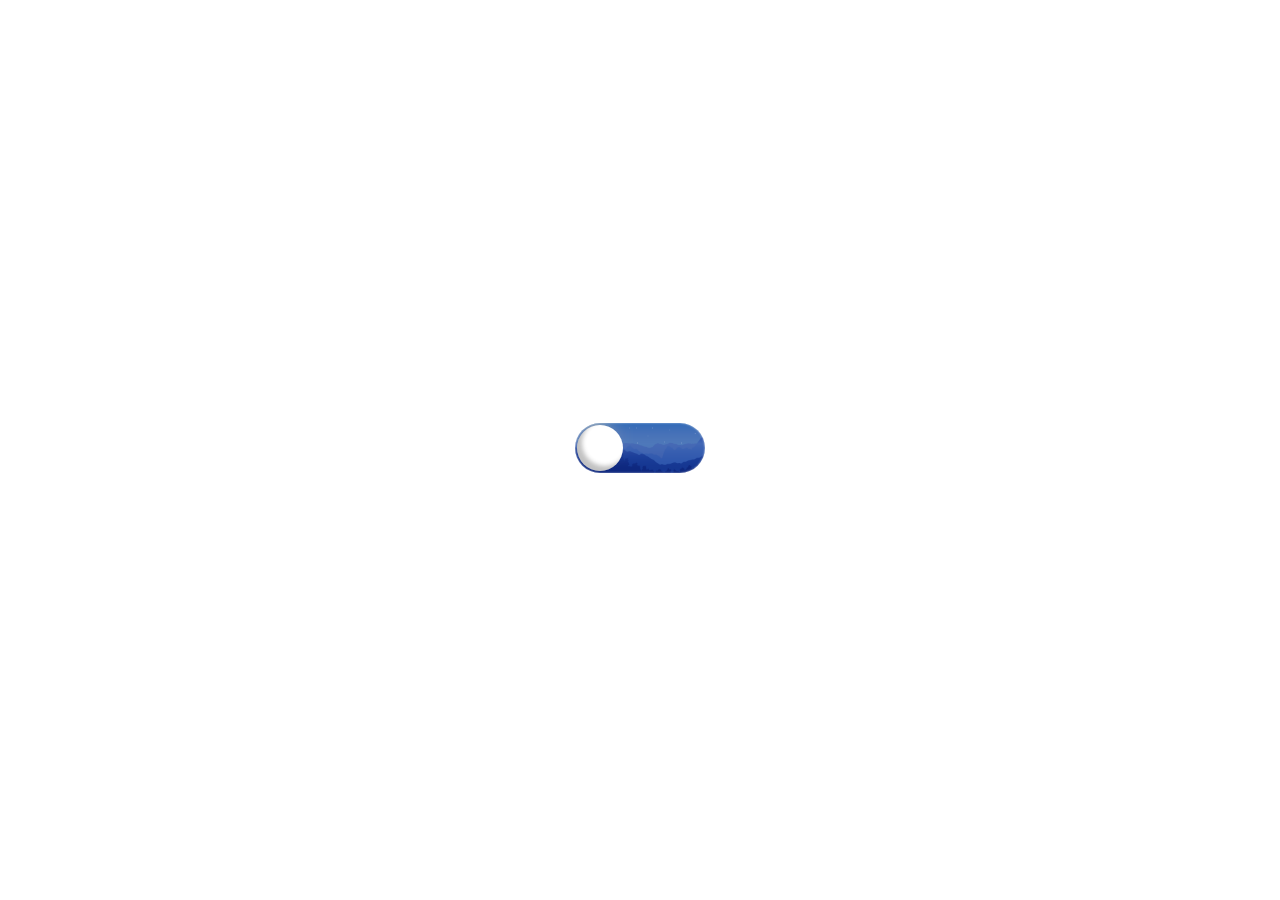
<file: Martify/WebAssets/ThemeToggle/index.html>
<!DOCTYPE html>
<html lang="en">
<head>
    <meta charset="UTF-8">
    <meta name="viewport" content="width=device-width, initial-scale=1.0">
    <title>Toggle</title>
    <link rel="stylesheet" href="style.css">
</head>
<body>
    <div class="wrapper">
        <input type="checkbox" name="checkbox" class="switch" id="themeSwitch">
    </div>

    <script src="script.js"></script>
</body>
</html>
</file>
<file: Martify/WebAssets/ThemeToggle/style.css>
body {
    padding: 0px;
    margin: 0px;
    width: 100%;
    height: 100vh;
    display: flex;
    justify-content: center;
    align-items: center;
    background-color: transparent; /* Để trong suốt hòa nhập với WPF */
    overflow: hidden; /* Ẩn thanh cuộn */
}

.switch {
    position: relative;
    width: 130px;
    height: 50px;
    margin: 0px;
    appearance: none;
    -webkit-appearance: none;
    /* --- THAY BASE64 ẢNH 1 VÀO ĐÂY --- */
    background-image: url('[data-uri]');
    background-size: cover;
    background-repeat: no-repeat;
    border-radius: 25px;
    box-shadow: inset 0px 0px 2px rgba(255, 255, 255, .7);
    transition: background-image .7s ease-in-out;
    outline: none;
    cursor: pointer;
    overflow: hidden;
}

    .switch:checked {
        /* --- THAY BASE64 ẢNH 2 VÀO ĐÂY --- */
        background-image: url('[data-uri]');
        background-size: cover;
        transition: background-image 1s ease-in-out;
    }

    .switch:after {
        content: '';
        width: 46px;
        height: 46px;
        border-radius: 50%;
        background-color: #fff;
        position: absolute;
        left: 2px;
        top: 2px;
        transform: translateX(0px);
        animation: off .7s forwards cubic-bezier(.8, .5, .2, 1.4);
        box-shadow: inset 5px -5px 4px rgba(53, 53, 53, 0.3);
    }

    .switch:checked:after {
        animation: on .7s forwards cubic-bezier(.8, .5, .2, 1.4);
        box-shadow: inset -5px -5px 4px rgba(53, 53, 53, 0.3);
    }

    .switch:before {
        content: '';
        width: 15px;
        height: 15px;
        border-radius: 50%;
        position: absolute;
        left: 15px;
        top: 5px;
        filter: blur(1px);
        background-color: #f5daaa;
        box-shadow: 0px 0px 10px #f5deb4, 0px 0px 20px #f5deb4, 0px 0px 30px #f5deb4, inset 0px 0px 2px #efd3a3;
        transform-origin: 53px 10px;
        animation: moon .7s forwards ease;
    }

    .switch:checked:before {
        content: '';
        width: 15px;
        height: 15px;
        border-radius: 50%;
        position: absolute;
        left: 15px;
        top: 5px;
        transform-origin: 53px 10px;
        background-color: transparent;
        box-shadow: 5px -1px 0px #fff;
        filter: blur(0px);
        animation: sun .7s forwards ease;
    }

@keyframes off {
    0% {
        transform: translateX(80px);
        width: 46px;
    }

    50% {
        width: 75px;
        border-radius: 25px;
    }

    100% {
        transform: translateX(0px);
        width: 46px;
    }
}

@keyframes on {
    0% {
        transform: translateX(0px);
        width: 46px;
    }

    50% {
        width: 75px;
        border-radius: 25px;
    }

    100% {
        transform: translateX(80px);
        width: 46px;
    }
}

@keyframes moon {
    0% {
        transform: rotate(0deg);
        filter: blur(1px);
    }

    50% {
        filter: blur(1px);
    }

    90% {
        background-color: transparent;
        box-shadow: 5px -1px 0px #fff;
        filter: blur(0px);
    }

    100% {
        transform: rotate(170deg);
        background-color: transparent;
        box-shadow: 5px -1px 0px #fff;
        filter: blur(0px);
    }
}

@keyframes sun {
    0% {
        transform: rotate(170deg);
        background-color: transparent;
        box-shadow: 5px -1px 0px #fff;
        filter: blur(0px);
    }

    50% {
        background-color: transparent;
        box-shadow: 5px -1px 0px #fff;
        filter: blur(0px);
    }

    90% {
        background-color: #f5daaa;
        box-shadow: 0px 0px 10px #f5deb4, 0px 0px 20px #f5deb4, 0px 0px 30px #f5deb4, inset 0px 0px 2px #efd3a3;
        filter: blur(1px);
    }

    100% {
        transform: rotate(0deg);
        background-color: #f5daaa;
        box-shadow: 0px 0px 10px #f5deb4, 0px 0px 20px #f5deb4, 0px 0px 30px #f5deb4, inset 0px 0px 2px #efd3a3;
        filter: blur(1px);
    }
}
</file>
